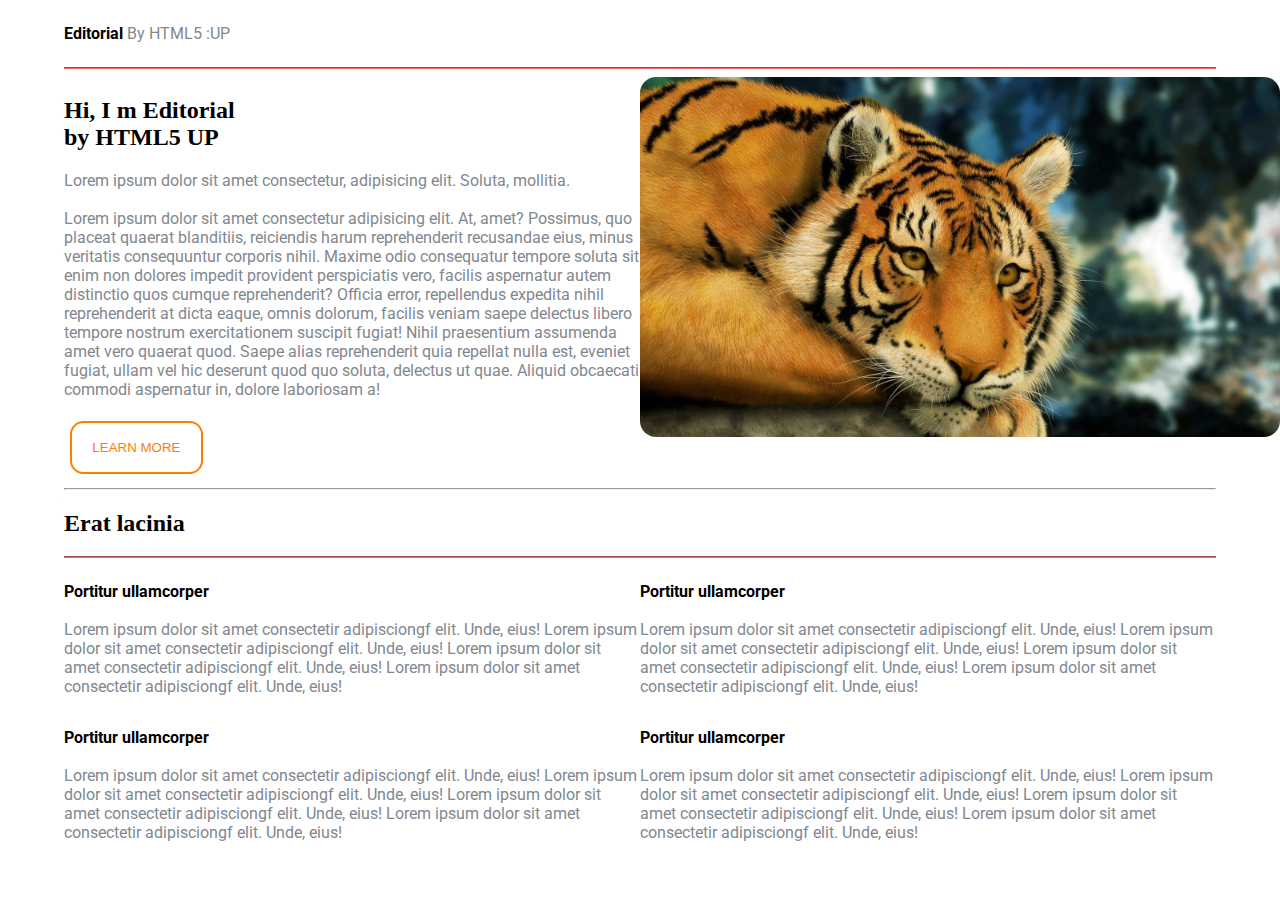
<file: ejercicio1/index.html>
<!DOCTYPE html>
<html lang="en">

<head>
    <meta charset="UTF-8">
    <meta name="viewport" content="width=device-width, initial-scale=1.0">
    <meta http-equiv="X-UA-Compatible" content="ie=edge">
    <link rel="stylesheet" href="style.css" type="text/css">
    <link href="https://fonts.googleapis.com/css?family=Roboto" rel="stylesheet">
    <link rel="stylesheet" href="https://use.fontawesome.com/releases/v5.3.1/css/all.css" integrity="sha384-mzrmE5qonljUremFsqc01SB46JvROS7bZs3IO2EmfFsd15uHvIt+Y8vEf7N7fWAU"
        crossorigin="anonymous">
    <title>CSS Intermidate</title>
</head>

<body>
    <div class="wrapper">
        <header>
            <div class="header-flex">
                <p>
                    <b>Editorial</b> By HTML5 :UP
                </p>
                <div class="img">
                    <ul>
                        <li>
                            <i class="fab fa-twitter"></i>
                        </li>
                        <li>
                            <i class="fab fa-facebook-f"></i>
                        </li>
                        <li>
                            <i class="fab fa-snapchat-ghost"></i>
                        </li>
                        <li>
                            <i class="fab fa-instagram"></i>
                        </li>
                        <li>
                            <i class="fab fa-pinterest-p"></i>
                        </li>
                    </ul>

                </div>
            </div>
        </header>
        <hr class="hr-up">
        <section>
            <article>
                <h2>Hi, I m Editorial
                    <br> by HTML5 UP</h2>

                <p>
                    Lorem ipsum dolor sit amet consectetur, adipisicing elit. Soluta, mollitia.
                    <br>
                    <br> Lorem ipsum dolor sit amet consectetur adipisicing elit. At, amet? Possimus, quo placeat quaerat blanditiis, reiciendis harum reprehenderit recusandae eius, minus veritatis consequuntur corporis nihil. Maxime odio consequatur tempore soluta sit enim non dolores impedit provident perspiciatis vero, facilis aspernatur autem distinctio quos cumque reprehenderit? Officia error, repellendus expedita nihil reprehenderit at dicta eaque, omnis dolorum, facilis veniam saepe delectus libero tempore nostrum exercitationem suscipit fugiat! Nihil praesentium assumenda amet vero quaerat quod. Saepe alias reprehenderit quia repellat nulla est, eveniet fugiat, ullam vel hic deserunt quod quo soluta, delectus ut quae. Aliquid obcaecati commodi aspernatur in, dolore laboriosam a!
                </p>
                <div class="boton">
                    <input type="button" value="LEARN MORE" id="learn-more">
                </div>
            </article>
            <article>
                    <img src="tiger.jpg">
            </article>

           
        </section>
        <hr class="hr-bottom">
        <footer>
            <div>

            </div>
            
            <div class="abajo">
                <h2>Erat lacinia</h2>
                <hr class="hr-h2">
                <div class="grid">
                    <div>
                        <i class="far fa-gem"></i>
                        <div class="parrafo">
                            <p>
                                <b>Portitur ullamcorper</b><br><br>
                                Lorem ipsum dolor sit amet consectetir adipisciongf elit. Unde, eius!
                                Lorem ipsum dolor sit amet consectetir adipisciongf elit. Unde, eius!
                                Lorem ipsum dolor sit amet consectetir adipisciongf elit. Unde, eius!
                                Lorem ipsum dolor sit amet consectetir adipisciongf elit. Unde, eius!
                            </p>
                        </div>
                    </div>
                        
                    <div>
                        <i class="fas fa-rocket"></i>
                        <p>
                            <b>Portitur ullamcorper</b><br><br>
                            Lorem ipsum dolor sit amet consectetir adipisciongf elit. Unde, eius! 
                            Lorem ipsum dolor sit amet consectetir adipisciongf elit. Unde, eius!
                            Lorem ipsum dolor sit amet consectetir adipisciongf elit. Unde, eius!
                            Lorem ipsum dolor sit amet consectetir adipisciongf elit. Unde, eius!
                        </p>
                    </div>
                    
                    <div>
                        <i class="fas fa-signal"></i>
                        <p>
                            <b>Portitur ullamcorper</b><br><br>
                            Lorem ipsum dolor sit amet consectetir adipisciongf elit. Unde, eius!
                            Lorem ipsum dolor sit amet consectetir adipisciongf elit. Unde, eius!
                            Lorem ipsum dolor sit amet consectetir adipisciongf elit. Unde, eius!
                            Lorem ipsum dolor sit amet consectetir adipisciongf elit. Unde, eius!
                        </p>
                    </div>
                    <div>
                        <i class="fas fa-paper-plane"></i>
                        <p>
                            <b>Portitur ullamcorper</b><br><br>
                            Lorem ipsum dolor sit amet consectetir adipisciongf elit. Unde, eius!
                            Lorem ipsum dolor sit amet consectetir adipisciongf elit. Unde, eius!
                            Lorem ipsum dolor sit amet consectetir adipisciongf elit. Unde, eius!
                            Lorem ipsum dolor sit amet consectetir adipisciongf elit. Unde, eius!
                        </p>
                    </div>
                </div>
            </div>
        </footer>

    </div>
</body>

</html>
</file>
<file: ejercicio1/style.css>
body{
    margin-left: 5%;
    margin-right: 5%;
}

.wraper{
    padding: 2em;
}

p{
    color:#7f888f;
    font-family: 'Roboto', sans-serif;
}

p>b{
    color: black;
}

ul li{
    list-style-type: none;
    float: left;
}

.header-flex{
    display: flex;
    justify-content: space-between;
}

ul li{
    padding: 0em 1em;
    color: #7f888f;
}

#learn-more{
    background-color: white;
    border: 2px solid #ff7e00;
    border-radius: 1em; 
    color: #ff7e00;
    margin: 1%;
    height: 4em;
    width: 10em;

}

.hr-up{
    border-color:#f56a6a;
    
}

.hr-h2{
    border-color:#f56a6a;   
}

section{
    display: grid;
    grid-template-columns: 50% 50%;
}

img{
    width: 40rem;
    border-radius:1em; 
}

.grid{
    display: grid;
    grid-template-columns:50% 50%;
    grid-template-rows:50% 50%; 
}

.abajo i{
    font-size: 3em;
    color: orange;
}
</file>
